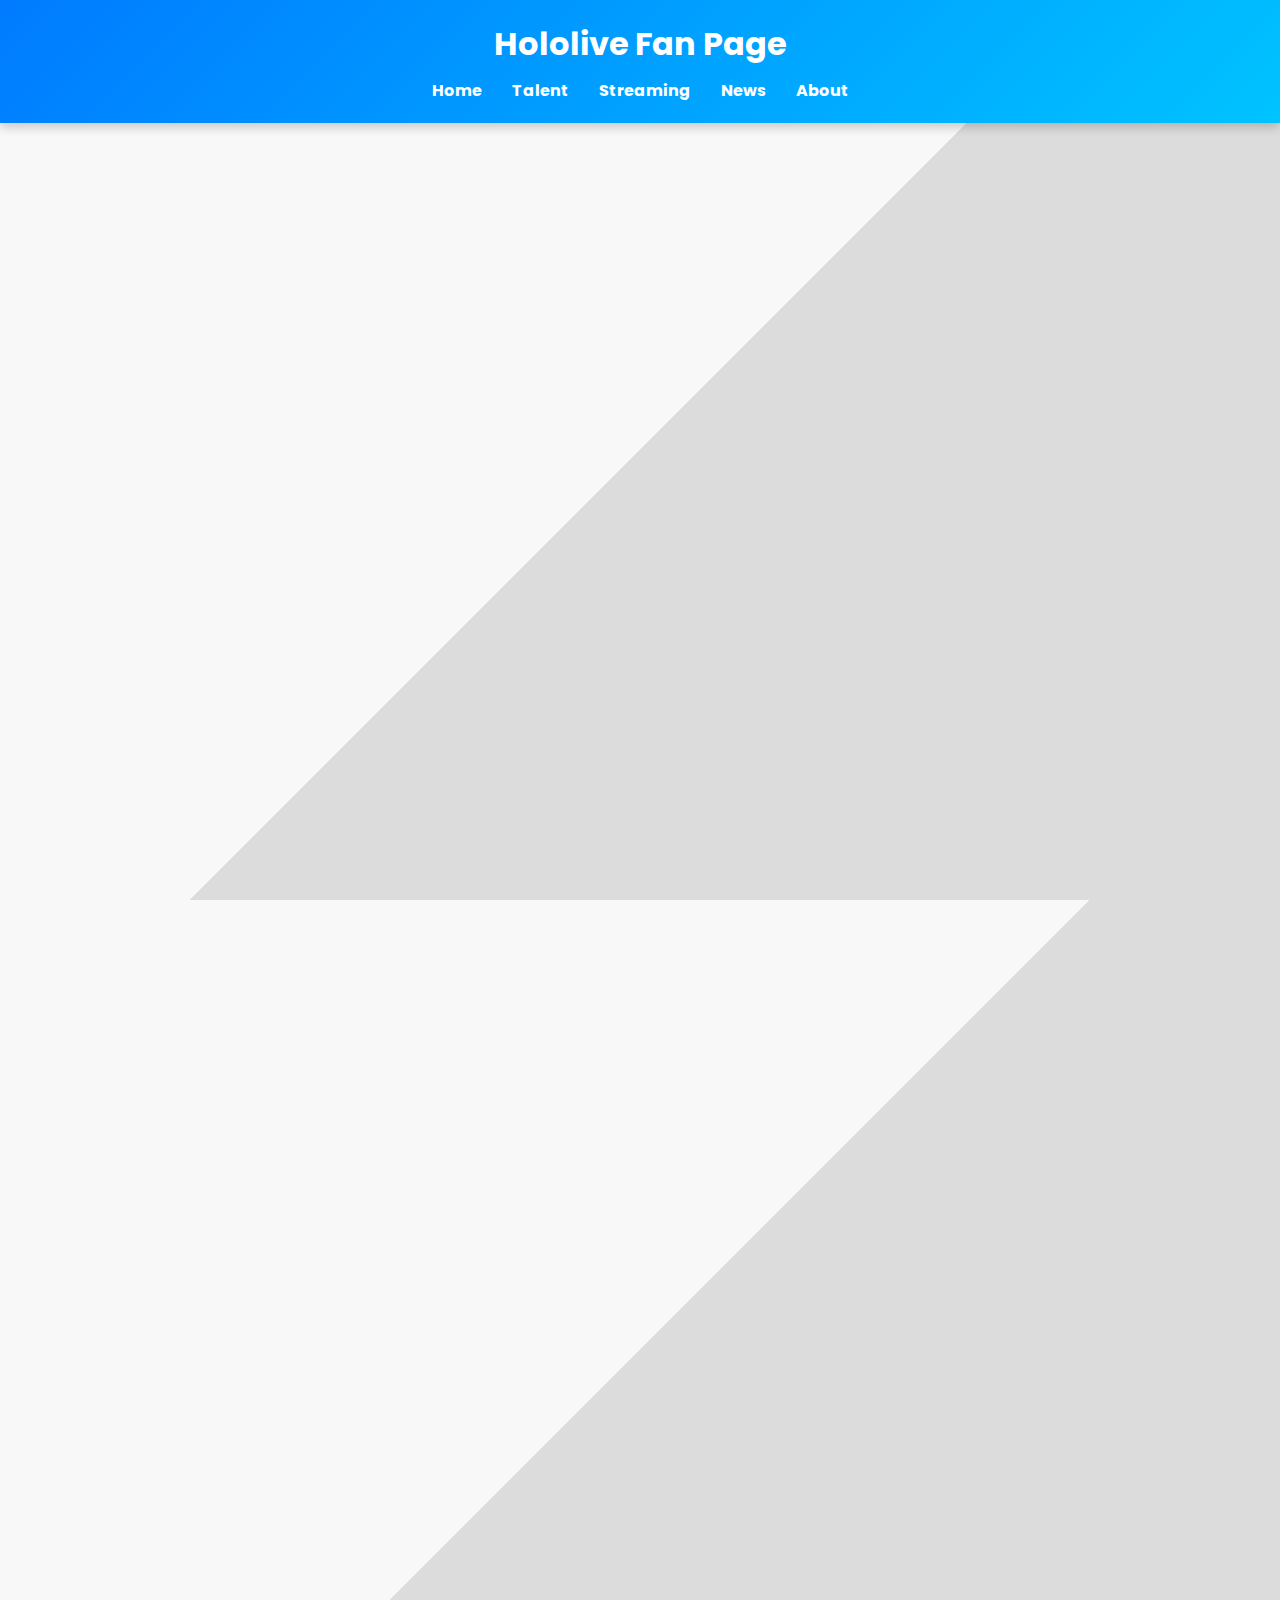
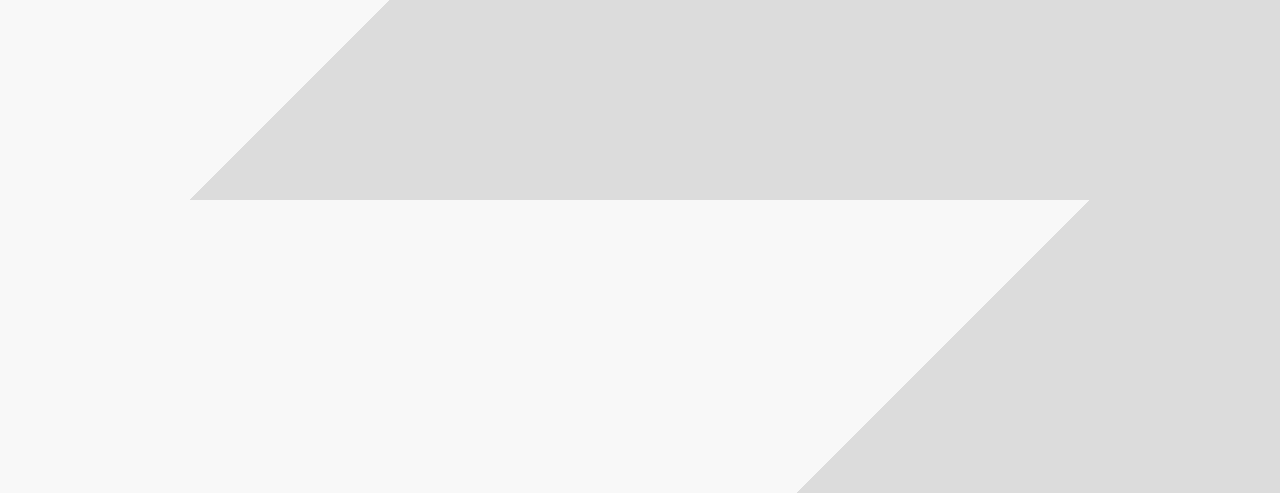
<file: index.html>
<!DOCTYPE html>
<html lang="id">
  <head>
    <meta charset="UTF-8" />
    <meta name="viewport" content="width=device-width, initial-scale=1.0" />
    <title>Hololive Home</title>
    <link rel="stylesheet" href="style.css" />
  </head>
  <body>
    <header>
      <h1>Hololive Fan Page</h1>
      <nav>
        <ul>
          <li><a href="index.html">Home</a></li>
          <li><a href="vtuber.html">Talent</a></li>
          <li><a href="streaming.html">Streaming</a></li>
          <li><a href="berita.html">News</a></li>
          <li><a href="about.html">About</a></li>
        </ul>
      </nav>
    </header>

    <main>
      <section class="intro">
        <h2>Selamat Datang di Dunia Hololive!</h2>
        <p>
          Jelajahi dunia para VTuber Hololive dan nikmati konten mereka yang
          menghibur.
        </p>
        <img src="Background_1.png" alt="Hololive Logo" />
      </section>

      <section class="menu">
        <div>
          <h3><a href="vtuber.html">Talent</a></h3>
          <p>
            Kenali VTuber favoritmu seperti Hoshimachi Suisei, Moona Hoshinova,
            dan Mori Calliope.
          </p>
        </div>
        <div>
          <h3><a href="streaming.html">Streaming Terbaru</a></h3>
          <p>
            Tonton dan nikmati konten live streaming terbaru dari talent
            Hololive.
          </p>
        </div>
        <div>
          <h3><a href="berita.html">Berita & Event</a></h3>
          <p>Tetap update dengan berita terbaru seputar Hololive.</p>
        </div>
        <div>
          <h3><a href="about.html">About</a></h3>
          <p>Pelajari lebih lanjut tentang Hololive.</p>
        </div>
      </section>
    </main>

    <footer>
      <p>&copy; skibidi mewing sigma</p>
    </footer>
  </body>
</html>
</file>
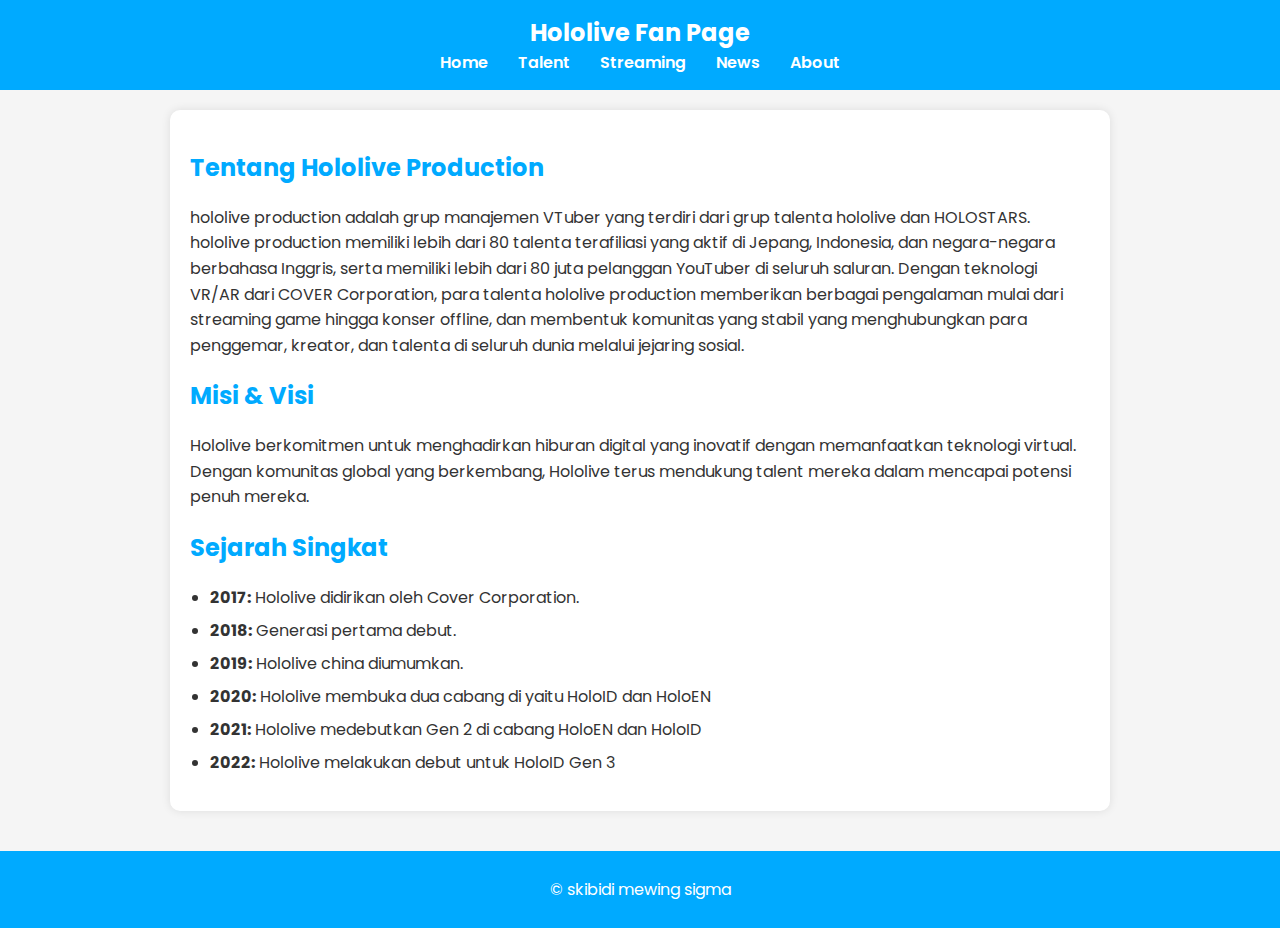
<file: about.html>
<!DOCTYPE html>
<html lang="id">
  <head>
    <meta charset="UTF-8" />
    <meta name="viewport" content="width=device-width, initial-scale=1.0" />
    <title>About Hololive</title>
    <link rel="stylesheet" href="aboutstyle.css" />
  </head>
  <body>
    <header>
      <h1>Hololive Fan Page</h1>
      <nav>
        <ul>
          <li><a href="index.html">Home</a></li>
          <li><a href="vtuber.html">Talent</a></li>
          <li><a href="streaming.html">Streaming</a></li>
          <li><a href="berita.html">News</a></li>
          <li><a href="about.html">About</a></li>
        </ul>
      </nav>
    </header>

    <main>
      <section class="about-intro">
        <h2>Tentang Hololive Production</h2>
        <p>
          hololive production adalah grup manajemen VTuber yang terdiri dari
          grup talenta hololive dan HOLOSTARS. hololive production memiliki
          lebih dari 80 talenta terafiliasi yang aktif di Jepang, Indonesia, dan
          negara-negara berbahasa Inggris, serta memiliki lebih dari 80 juta
          pelanggan YouTuber di seluruh saluran. Dengan teknologi VR/AR dari
          COVER Corporation, para talenta hololive production memberikan
          berbagai pengalaman mulai dari streaming game hingga konser offline,
          dan membentuk komunitas yang stabil yang menghubungkan para penggemar,
          kreator, dan talenta di seluruh dunia melalui jejaring sosial.
        </p>
      </section>

      <section class="about-mission">
        <h2>Misi & Visi</h2>
        <p>
          Hololive berkomitmen untuk menghadirkan hiburan digital yang inovatif
          dengan memanfaatkan teknologi virtual. Dengan komunitas global yang
          berkembang, Hololive terus mendukung talent mereka dalam mencapai
          potensi penuh mereka.
        </p>
      </section>

      <section class="about-history">
        <h2>Sejarah Singkat</h2>
        <ul>
          <li>
            <strong>2017:</strong> Hololive didirikan oleh Cover Corporation.
          </li>
          <li><strong>2018:</strong> Generasi pertama debut.</li>
          <li><strong>2019:</strong> Hololive china diumumkan.</li>
          <li>
            <strong>2020:</strong> Hololive membuka dua cabang di yaitu HoloID
            dan HoloEN
          </li>
          <li>
            <strong>2021:</strong> Hololive medebutkan Gen 2 di cabang HoloEN
            dan HoloID
          </li>
          <li>
            <strong>2022:</strong> Hololive melakukan debut untuk HoloID Gen 3
          </li>
        </ul>
      </section>
    </main>

    <footer>
      <p>&copy; skibidi mewing sigma</p>
    </footer>
  </body>
</html>
</file>
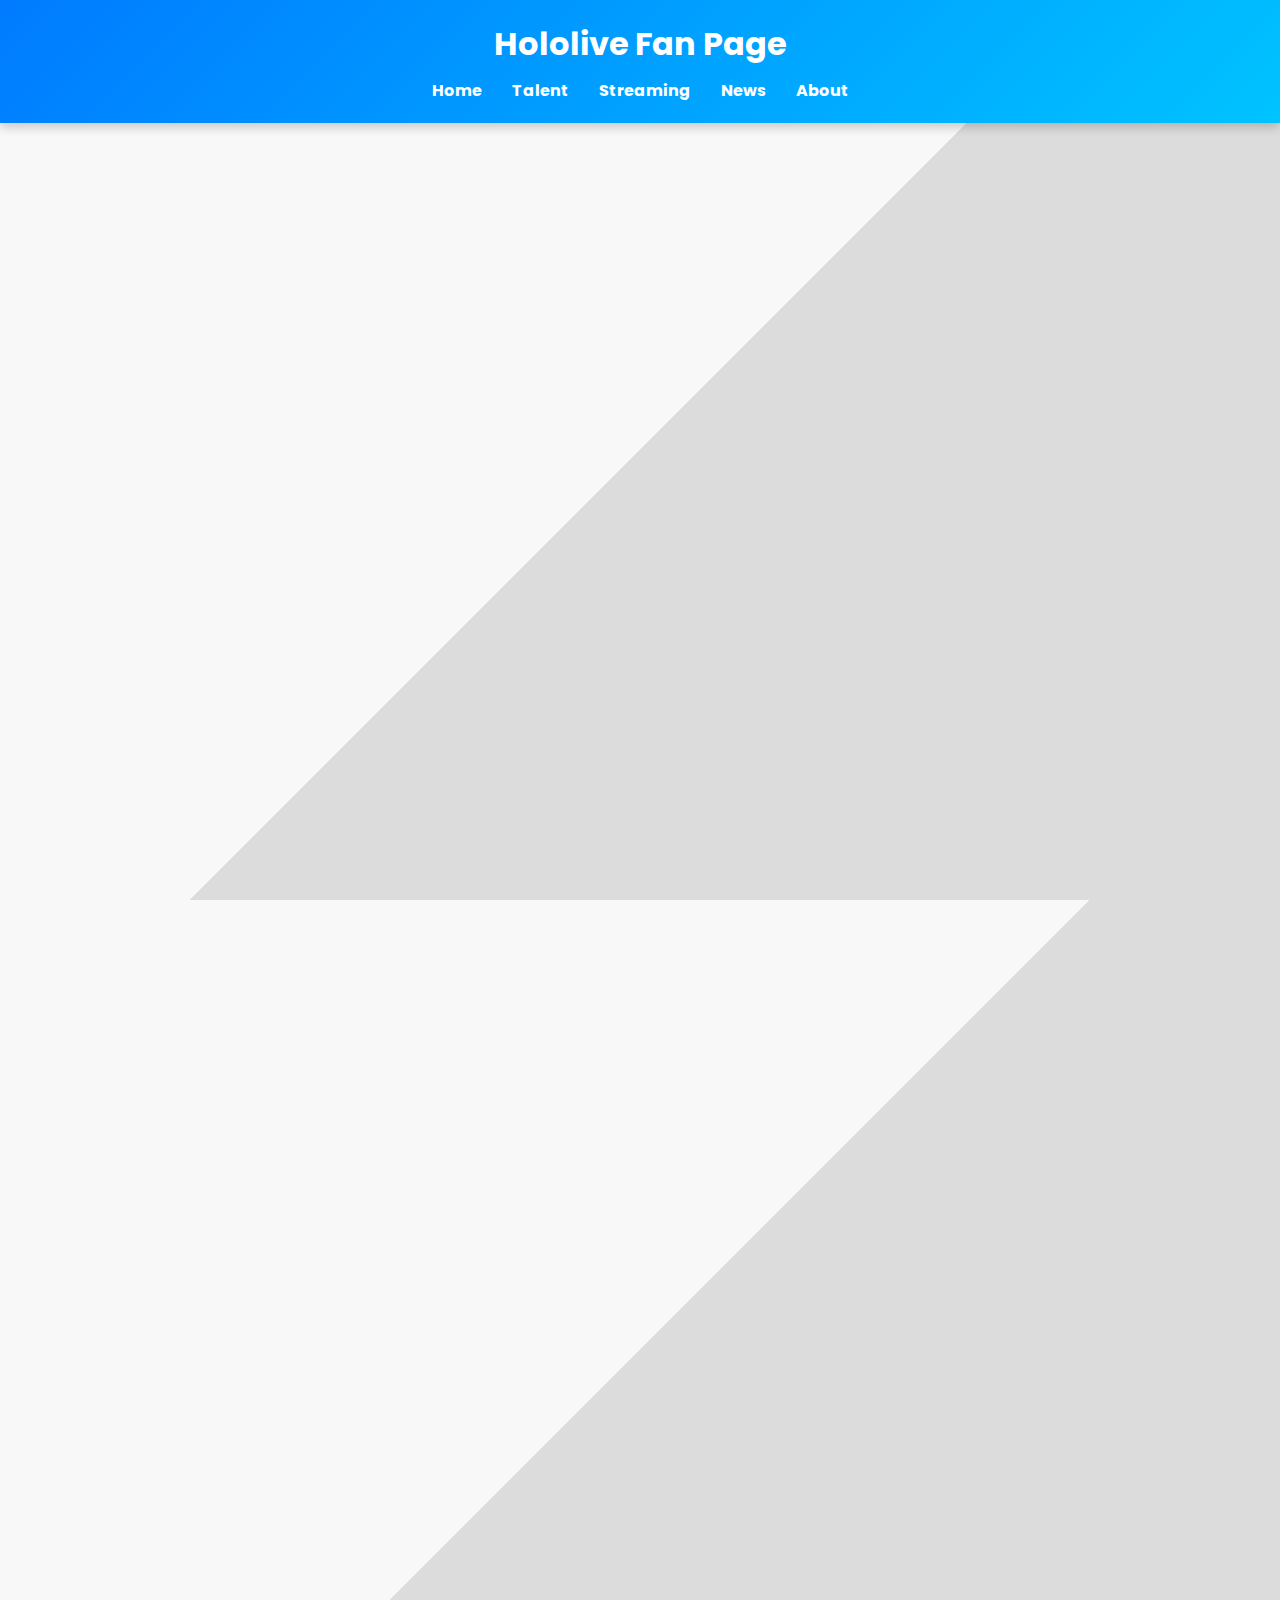
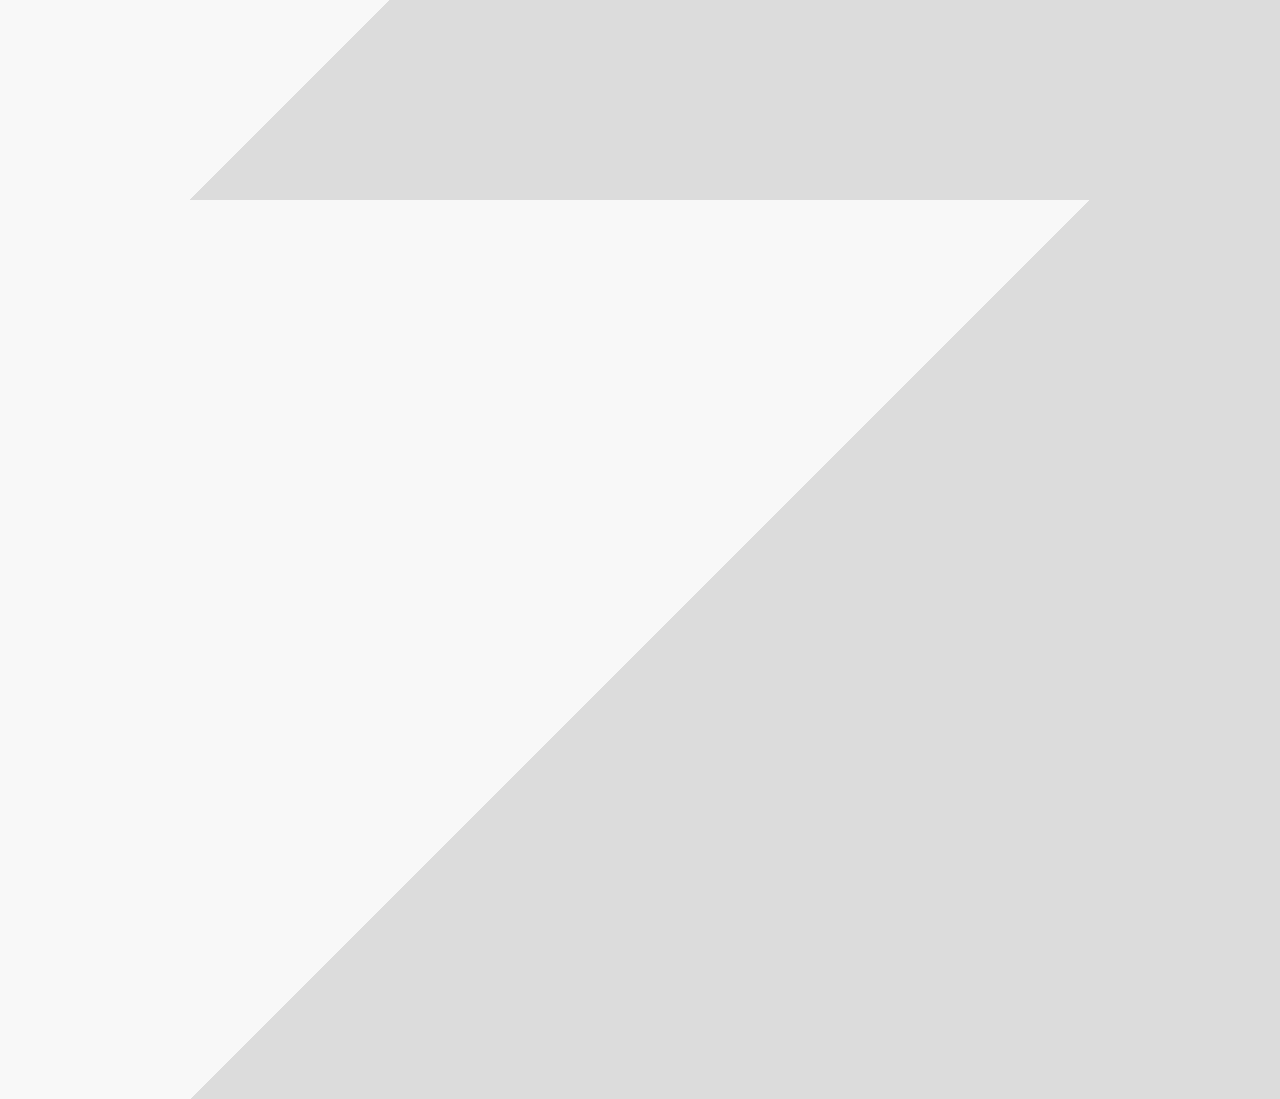
<file: berita.html>
<!DOCTYPE html>
<html lang="id">
  <head>
    <meta charset="UTF-8" />
    <meta name="viewport" content="width=device-width, initial-scale=1.0" />
    <title>Berita - Hololive</title>
    <link rel="stylesheet" href="style.css" />
  </head>
  <body>
    <header>
      <h1>Hololive Fan Page</h1>
      <nav>
        <ul>
          <li><a href="index.html">Home</a></li>
          <li><a href="vtuber.html">Talent</a></li>
          <li><a href="streaming.html">Streaming</a></li>
          <li><a href="berita.html">News</a></li>
          <li><a href="about.html">About</a></li>
        </ul>
      </nav>
    </header>

    <main class="news-container">
      <div class="news-item">
        <img src="News1.png" alt="Berita 1" />
        <div class="news-content">
          <span class="date">2025.02.07</span>
          <h2>
            <a href="https://hololivepro.com/news_en/20250207-01-149/"
              >Hololive x FANFANS CAFE di Thailand Mulai 7 Februari</a
            >
          </h2>
          <p>
            Hololive production @ FANFANS CAFÉ collaboration café will be open
            from February 7th, 2025 in two locations in Thailand. FANFANS CAFÉ
            will collaborate with 8 members of hololive production: Usada
            Pekora, Shiranui Flare, Shirogane Noel, and Houshou Marine of
            hololive 3rd generation; and holoX ‘s La+ Darknesss, Takane Lui ,
            Hakui Koyori, and Kazama Iroha. During this time, FANFANS CAFÉ will
            serve food and drinks inspired by the talents, who will be dressed
            in summer-inspired attire to match the tropical vibe, as well as
            limited-edition products available.
          </p>
        </div>
      </div>

      <div class="news-item">
        <img src="News2.jpg" alt="Berita 2" />
        <div class="news-content">
          <span class="date">2025.02.03</span>
          <h2>
            <a href="https://hololivepro.com/news_en/20250203-01-148/"
              >hololive 4th Generation – hololive SUPER EXPO 2025 & hololive
              fes. – Keycap Set is Now Available for Pre-order</a
            >
          </h2>
          <p>
            COVER Corporation has announced that HYTE x hololive 4th generation
            – hololive SUPER EXPO 2025 & hololive 6th fes. – keycap set is now
            available for pre-order. The keycap set will feature the members of
            hololive 4th generation – Amane Kanata, Tsunomaki Watame, Tokoyami
            Towa, and Himemori Luna, and is expected to launch in 2025.
          </p>
        </div>
      </div>

      <div class="news-item">
        <img src="News3.png" alt="Berita 3" />
        <div class="news-content">
          <span class="date">2025.01.30</span>
          <h2>
            <a href="https://hololivepro.com/news_en/20250130-01-147/"
              >hololive English LA Pop-Up Store Announces Exclusive Merchandise
              Drops & Talent Greeting Sessions for Fans
            </a>
          </h2>
          <p>
            The hololive English Pop-Up Store at LA’s Beverly Center #691
            (running through February 5th to 27th, 2025) is announcing some new
            updates for the fans! The list of available merchandise to get in
            the stores includes items like tapestries, rubber mats, and themed
            apparel featuring Takanashi Kiara, Ouro Kronii, Nerissa Ravencroft,
            and Elizabeth Rose Bloodflame among others.
          </p>
        </div>
      </div>
    </main>

    <footer>
      <p>&copy; skibidi mewing sigma</p>
    </footer>
  </body>
</html>
</file>
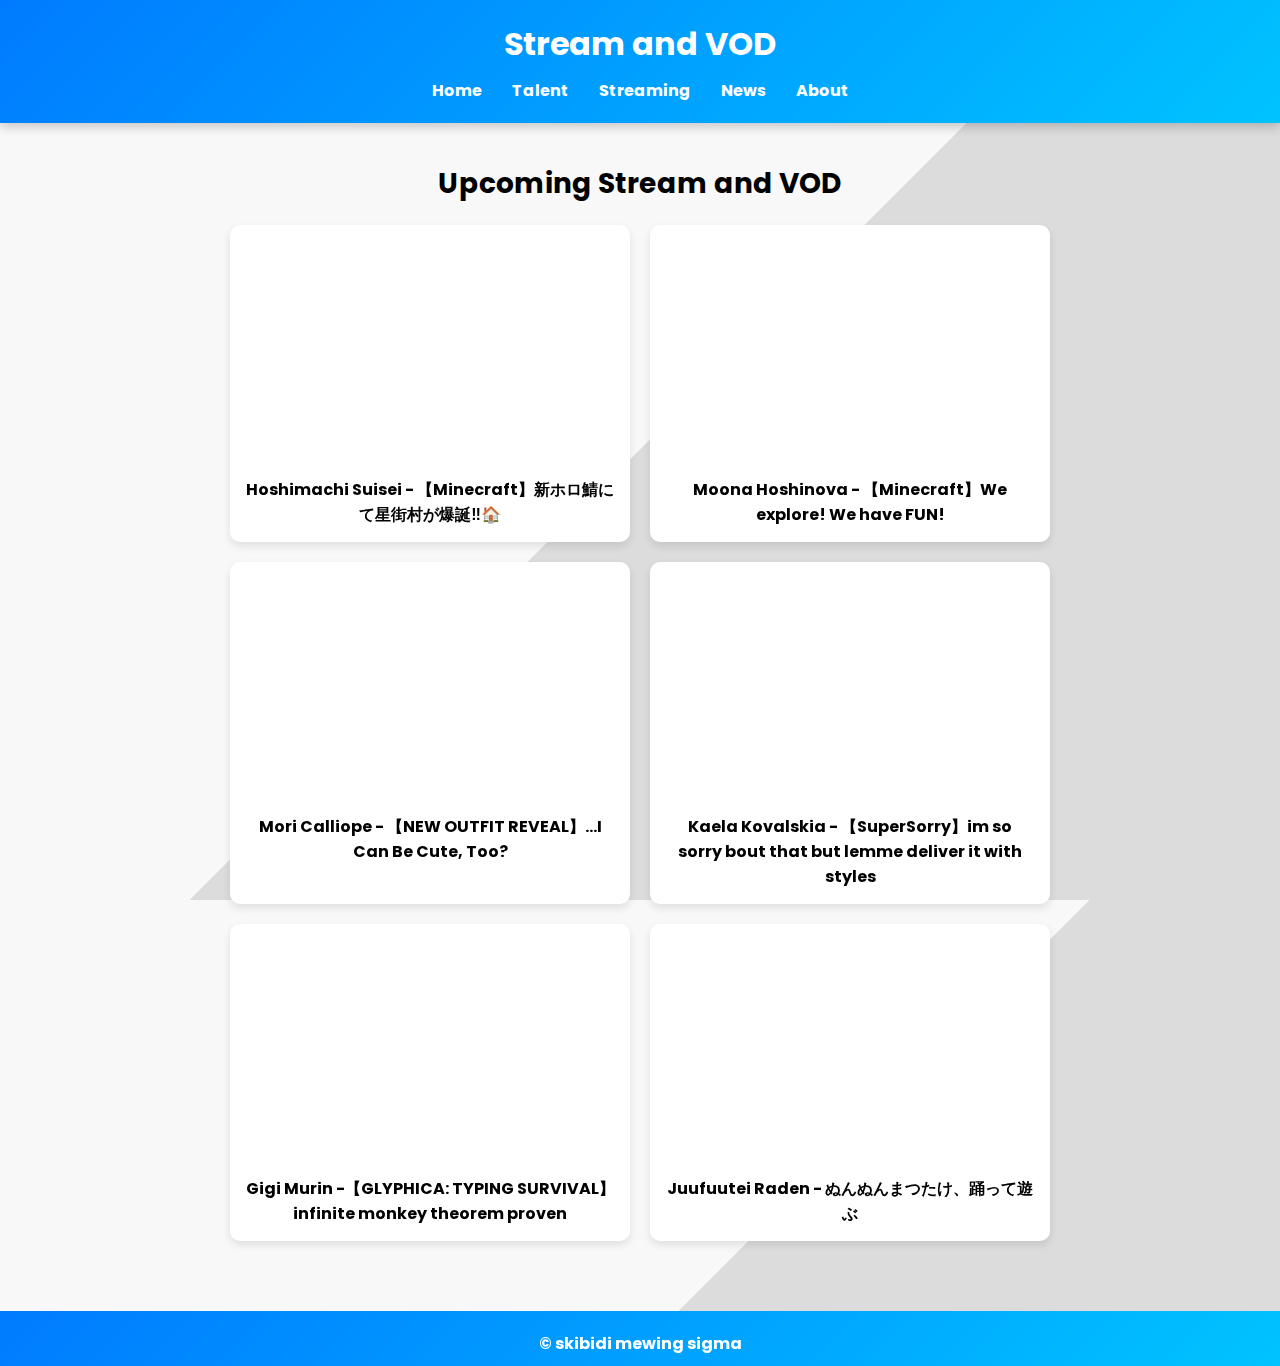
<file: streaming.html>
<!DOCTYPE html>
<html lang="id">
  <head>
    <meta charset="UTF-8" />
    <meta name="viewport" content="width=device-width, initial-scale=1.0" />
    <title>Streaming Terbaru - Hololive</title>
    <link rel="stylesheet" href="StreamStyle.css" />
  </head>
  <body>
    <header>
      <h1>Stream and VOD</h1>
      <nav>
        <ul>
          <li><a href="index.html">Home</a></li>
          <li><a href="vtuber.html">Talent</a></li>
          <li><a href="streaming.html">Streaming</a></li>
          <li><a href="berita.html">News</a></li>
          <li><a href="about.html">About</a></li>
        </ul>
      </nav>
    </header>

    <main>
      <section>
        <h2>Upcoming Stream and VOD</h2>
        <div class="stream-container">
          <div class="stream">
            <iframe
              src="https://www.youtube.com/embed/Q0-MA3auT9I"
              frameborder="0"
              allowfullscreen
            ></iframe>
            <p>Hoshimachi Suisei - 【Minecraft】新ホロ鯖にて星街村が爆誕‼🏠</p>
          </div>
          <div class="stream">
            <iframe
              src="https://www.youtube.com/embed/N9_rbR69Uvo"
              frameborder="0"
              allowfullscreen
            ></iframe>
            <p>Moona Hoshinova - 【Minecraft】We explore! We have FUN!</p>
          </div>
          <div class="stream">
            <iframe
              src="https://www.youtube.com/embed/7uVUwgZauoI"
              frameborder="0"
              allowfullscreen
            ></iframe>
            <p>Mori Calliope - 【NEW OUTFIT REVEAL】...I Can Be Cute, Too?</p>
          </div>
          <div class="stream">
            <iframe
              src="https://www.youtube.com/embed/RNzv97jYFcU"
              frameborder="0"
              allowfullscreen
            ></iframe>
            <p>
              Kaela Kovalskia - 【SuperSorry】im so sorry bout that but lemme
              deliver it with styles
            </p>
          </div>
          <div class="stream">
            <iframe
              src="https://www.youtube.com/embed/261jdxiTFtM"
              frameborder="0"
              allowfullscreen
            ></iframe>
            <p>
              Gigi Murin -【GLYPHICA: TYPING SURVIVAL】infinite monkey theorem
              proven
            </p>
          </div>
          <div class="stream">
            <iframe
              src="https://www.youtube.com/embed/hwQYV7mQbwc"
              frameborder="0"
              allowfullscreen
            ></iframe>
            <p>Juufuutei Raden - ぬんぬんまつたけ、踊って遊ぶ</p>
          </div>
        </div>
      </section>
    </main>

    <footer>
      <p>&copy; skibidi mewing sigma</p>
    </footer>
  </body>
</html>
</file>
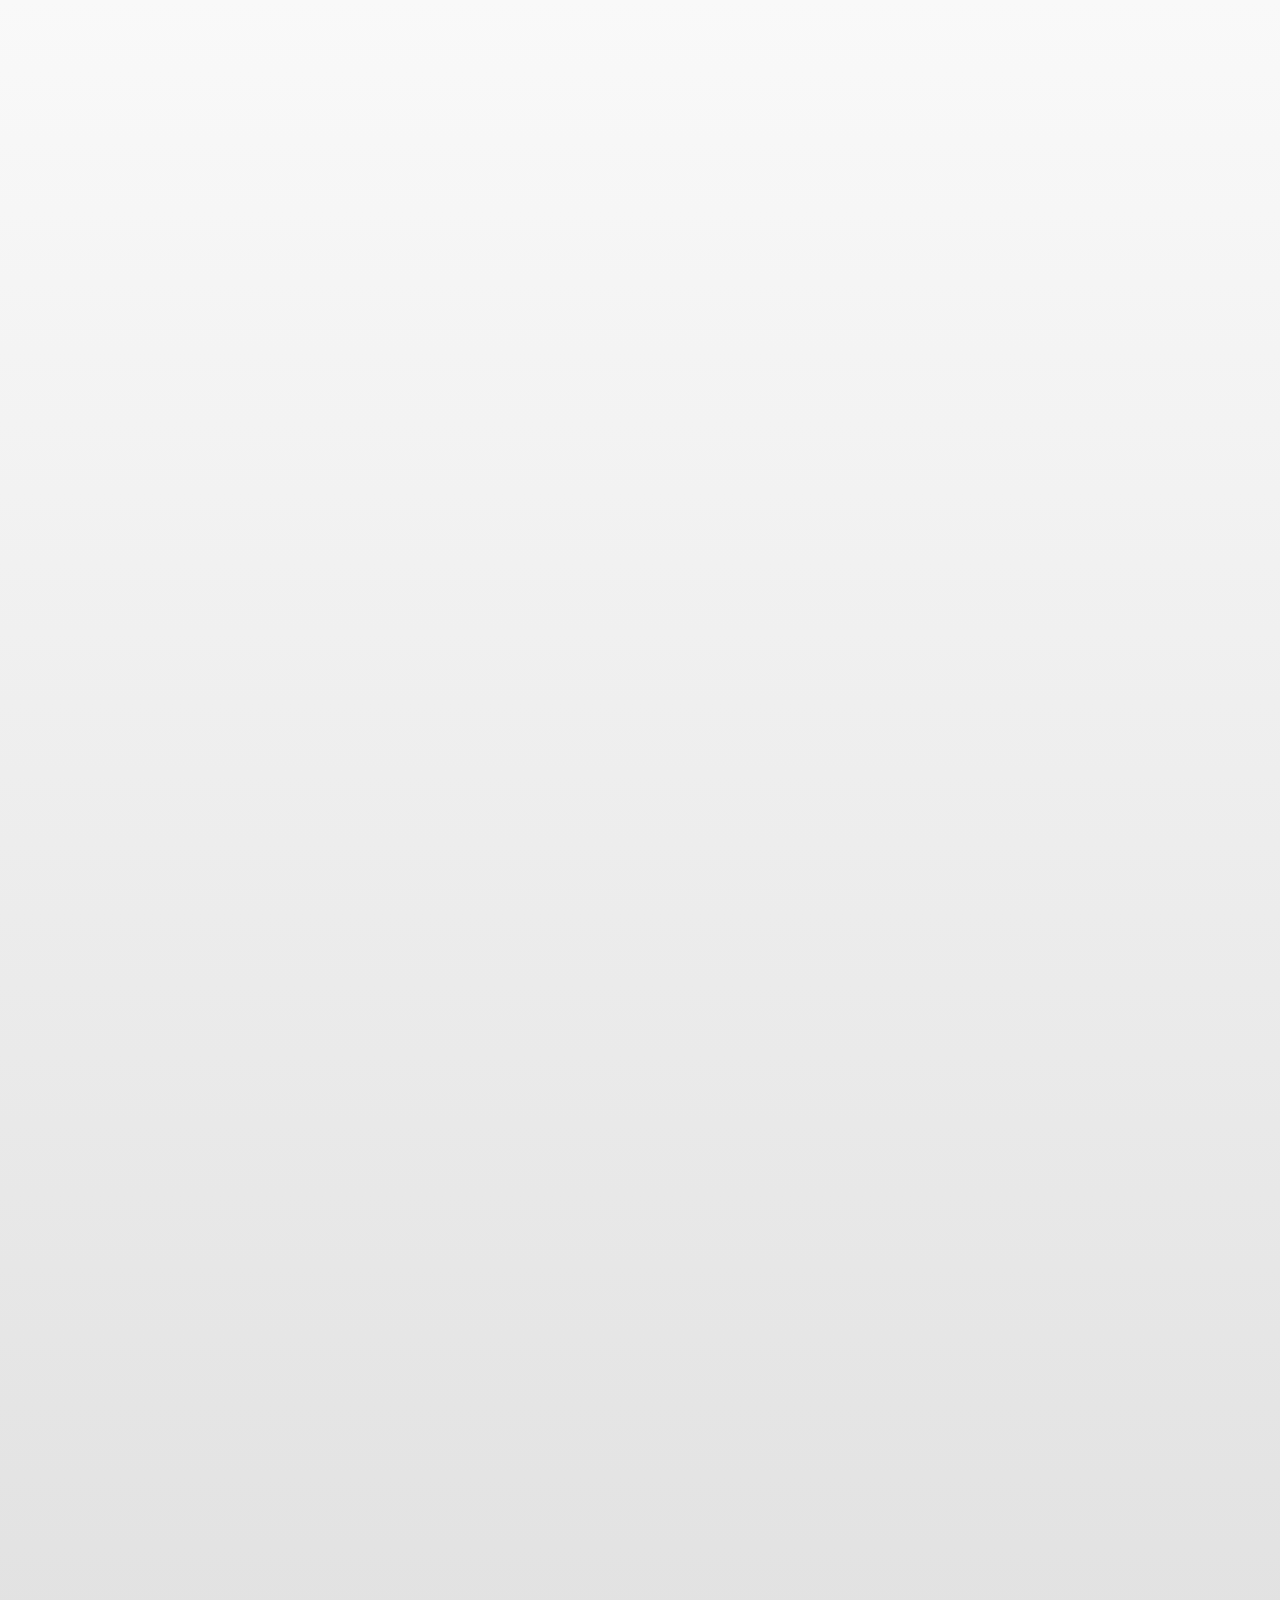
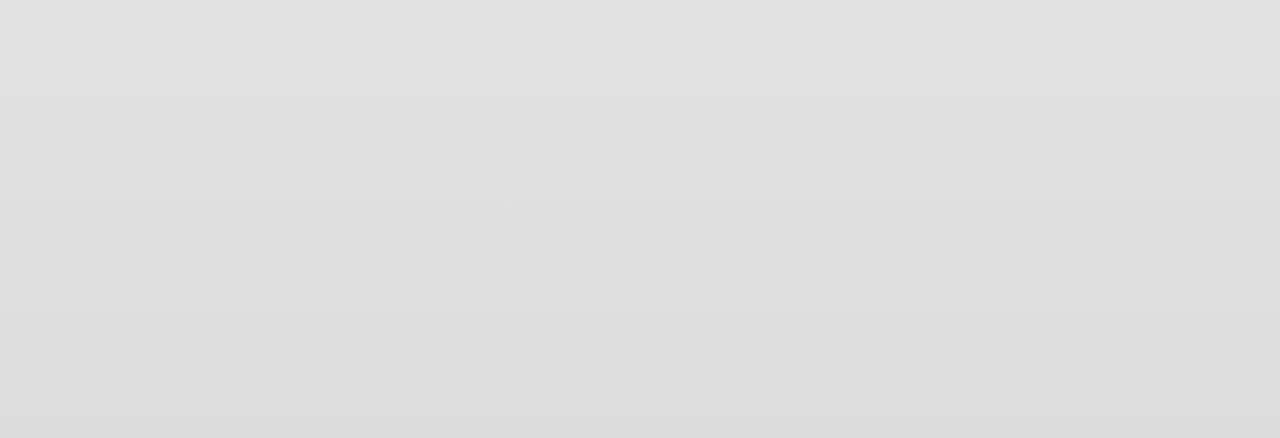
<file: vtuber.html>
<!DOCTYPE html>
<html lang="id">
  <head>
    <meta charset="UTF-8" />
    <meta name="viewport" content="width=device-width, initial-scale=1.0" />
    <title>VTuber Populer</title>
    <link rel="stylesheet" href="vtuberstyle.css" />
  </head>
  <body>
    <header>
      <h1>Talent</h1>
      <nav>
        <ul>
          <li><a href="index.html">Home</a></li>
          <li><a href="vtuber.html">Talent</a></li>
          <li><a href="streaming.html">Streaming</a></li>
          <li><a href="berita.html">News</a></li>
          <li><a href="about.html">About</a></li>
        </ul>
      </nav>
    </header>

    <main>
      <section>
        <h2>Talent</h2>
        <div class="vtuber-list">
          <div class="vtuber-card">
            <img src="suisei.png" alt="Hoshimachi Suisei" />
            <h3>Hoshimachi Suisei</h3>
            <h5>ムーナ・ホシノヴァ</h5>
            <p>
              Idola virtual dengan kecintaan yang luar biasa terhadap lagu dan
              idola. Dia bekerja tanpa lelah untuk mewujudkan mimpinya tampil di
              Tokyo Dome suatu hari nanti.
            </p>
            <p><strong>Birthday:</strong> March 22</p>
            <p><strong>Debut:</strong> March 22, 2018</p>
            <p><strong>Height:</strong> 160 cm</p>
            <p><strong>Gen:</strong> Hololive 0th Gen</p>
            <p><strong>Fan Name:</strong> Hoshiyomi</p>
          </div>

          <div class="vtuber-card">
            <img src="moona.png" alt="Moona Hoshinova" />
            <h3>Moona Hoshinova</h3>
            <h5>ムーナ・ホシノヴァ</h5>
            <p>
              Seorang mahasiswi yang bekerja sebagai model dan idola, tetapi
              kemudian tertarik untuk menjadi seorang VTuber juga. Pada beberapa
              kesempatan yang jarang terjadi, streaming Moona stream Moona
              mungkin akan dikunjungi oleh “kepribadian lain” Moona lain,”
              Hoshinova. Yang memiliki suara seperti kakak perempuan yang lebih
              dalam dan kecenderungan sadis. Perhatikan alirannya untuk bertemu
              Hoshinova!
            </p>
            <p><strong>Birthday:</strong> February 15</p>
            <p><strong>Debut:</strong> February 15, 2020</p>
            <p><strong>Height:</strong> 165 cm</p>
            <p><strong>Gen:</strong> Hololive ID 1st Gen</p>
            <p><strong>Fan Name:</strong> Moonafic</p>
          </div>

          <div class="vtuber-card">
            <img src="mori.png" alt="Mori Calliope" />
            <h3>Mori Calliope</h3>
            <h5>森カリオペ</h5>
            <p>
              Murid pertama Malaikat Maut. Karena perawatan medis modern
              menyebabkan penurunan dalam bisnis menuai, Calliope memutuskan
              untuk menjadi VTuber untuk memanen jiwa. Tampaknya jiwa-jiwa yang
              naik dari orang-orang yang diuapkan oleh yang sehat interaksi
              antara VTuber juga masuk kepadanya. Karena itu, terlepas dari
              citra vokal dan cara bicaranya yang keras off, dia sebenarnya
              adalah gadis berhati lembut yang sangat peduli teman-temannya.
            </p>
            <p><strong>Birthday:</strong> 4 April</p>
            <p><strong>Debut:</strong> September 12, 2020</p>
            <p><strong>Height:</strong> 167 cm</p>
            <p><strong>Gen:</strong> Hololive English 1st Gen -Myth-</p>
            <p><strong>Fan Name:</strong> Dead Beats</p>
          </div>

          <div class="vtuber-card">
            <img src="Kaela.png" alt="Kaela Kovalskia" />
            <h3>Kaela Kovalskia</h3>
            <h5>カエラ・コヴァルスキア</h5>
            <p>
              Setelah mengambil alih bengkel pandai besi milik guru pandai besi
              yang hebat, dia merasa kurang bersemangat dalam hidupnya. Jadi,
              dia memutuskan untuk bebas dan memulai perjalanan untuk menemukan
              bahan pandai besi langka, salah satunya yang dikabarkan berada di
              bawah bangunan sebuah “kelompok idola” di kota. “kelompok idola”
              di kota. Dia juga suka menantang dirinya sendiri dan memiliki
              selera yang aneh dalam hal makanan!
            </p>
            <p><strong>Birthday:</strong> August 30</p>
            <p><strong>Debut:</strong> March 26, 2022</p>
            <p><strong>Height:</strong> 173 cm</p>
            <p><strong>Gen:</strong> Hololive Indonesia 3rd Gen</p>
            <p><strong>Fan Name:</strong> Pemaloe</p>
          </div>

          <div class="vtuber-card">
            <img src="gigi.png" alt="Gigi Murin" />
            <h3>Gigi Murin</h3>
            <h5>ジジ・ムリン</h5>
            <p>
              Lahir dan dibesarkan di bawah bendera Kebebasan, Gigi Murin adalah
              seorang pemburu yang berjiwa bebas dan nakal. Sementara dia mahir
              dalam mengejar target dengan intuisi murni, dia kesulitan
              menghafal arah dan membuat perhitungan keputusan. Dia menyatakan
              bahwa dia lebih suka tidak menghabiskan banyak waktu berpikir
              karena itu membuat kepalanya sakit. Kebiasaan ini juga hadir dalam
              kehidupan sehari-harinya, di mana dia cenderung memprioritaskan
              keinginan naluriahnya untuk bersenang-senang dan menjadi konyol di
              atas hal lain. Dia sering menjadi sumber sakit kepala bagi
              orang-orang di sekitarnya, menyebabkan masalah karena dia
              “berpikir itu akan lucu.”
            </p>
            <p><strong>Birthday:</strong> October 18</p>
            <p><strong>Debut:</strong> June 22, 2024</p>
            <p><strong>Height:</strong> 153 cm</p>
            <p><strong>Gen:</strong> Hololive English -Justice-</p>
            <p><strong>Fan Name:</strong> Grems</p>
          </div>

          <div class="vtuber-card">
            <img src="raden.png" alt="Juufuutei Raden" />
            <h3>Juufuutei Raden</h3>
            <h5>儒烏風亭らでん</h5>
            <p>
              Seorang gadis nenek yang menyelimuti dirinya dalam tradisi dan
              revolusi, dan melihat mimpi-mimpi besar di dunia rakugo. Dia
              mencintai segala jenis seni dan budaya-baru dan lama, Timur dan
              Barat. Dia sering mengunjungi museum sehingga dia tidak punya
              waktu untuk sisa waktunya. Hal ini tentu saja bukan karena
              seringnya dia membeli alkohol. Melalui pertemuannya dengan rakugo,
              dia telah menikmati berbicara di depan umum lebih dari sebelumnya,
              dan dia sangat bersemangat menulis sandiwara sendiri.
            </p>
            <p><strong>Birthday:</strong> February 4</p>
            <p><strong>Debut:</strong> September 10, 2023</p>
            <p><strong>Height:</strong>159 cm</p>
            <p><strong>Gen:</strong> ReGLOSS</p>
            <p><strong>Fan Name:</strong> Den-Kin</p>
          </div>
        </div>
      </section>
    </main>

    <footer>
      <p>&copy; skibidi mewing sigma</p>
    </footer>
  </body>
</html>
</file>
<file: style.css>
/* Import font elegan */
@import url("https://fonts.googleapis.com/css2?family=Poppins:wght@300;400;700&display=swap");

* {
  margin: 0;
  padding: 0;
  box-sizing: border-box;
  font-family: "Poppins", sans-serif;
}

/* Efek animasi fade-in */
@keyframes fadeIn {
  from {
    opacity: 0;
  }
  to {
    opacity: 1;
  }
}

/* Efek animasi slide-up */
@keyframes slideUp {
  from {
    opacity: 0;
    transform: translateY(30px);
  }
  to {
    opacity: 1;
    transform: translateY(0);
  }
}

/* Atur latar belakang halaman */
body {
  background: linear-gradient(135deg, #f8f8f8 50%, #dcdcdc 50%);
  background-size: 100% 100%;
  height: 100vh;
  width: auto;
  margin: 0;
  animation: fadeIn 1.5s ease-in-out; /* Efek Fade-in pada halaman */
}

/* Header dengan animasi */
header {
  background: linear-gradient(135deg, #007bff, #00c3ff);
  color: white;
  padding: 20px;
  text-align: center;
  box-shadow: 0px 4px 10px rgba(0, 0, 0, 0.2);
  animation: slideUp 1s ease-out;
}

header h1 {
  font-size: 32px;
}

/* Navigasi */
nav ul {
  list-style: none;
  display: flex;
  justify-content: center;
  margin-top: 10px;
}

nav ul li {
  margin: 0 15px;
}

nav ul li a {
  text-decoration: none;
  color: white;
  font-weight: bold;
  transition: 0.3s;
}

nav ul li a:hover {
  color: #ffeb3b;
}

/* Section utama */
main {
  padding: 40px 10%;
  opacity: 0;
  transform: translateY(20px);
  animation: slideUp 1.2s ease-out forwards;
  animation-delay: 0.3s;
}

section h2 {
  font-size: 28px;
  margin-bottom: 10px;
}

section p {
  font-size: 18px;
  margin-bottom: 20px;
}

/* Gaya untuk gambar */
img {
  max-width: 100%;
  height: auto;
  display: block;
  margin: 0 auto; /* Pusatkan gambar */
}

.logo {
  width: 20px; /* Ukuran lebih kecil */
  max-width: 100%;
  height: auto;
}

/* Efek animasi untuk card */
section div {
  background: white;
  border-radius: 10px;
  padding: 20px;
  box-shadow: 0px 4px 8px rgba(0, 0, 0, 0.1);
  margin: 20px auto;
  max-width: 400px;
  transition: transform 0.3s, box-shadow 0.3s;
  opacity: 0;
  transform: translateY(20px);
  animation: fadeIn 1.2s ease-out forwards;
  animation-delay: 0.6s;
}

/* Efek hover pada card */
section div:hover {
  transform: scale(1.05);
  box-shadow: 0px 6px 12px rgba(0, 0, 0, 0.15);
}

/* Footer */
footer {
  background: linear-gradient(135deg, #007bff, #00c3ff);
  color: white;
  text-align: center;
  padding: 10px;
  margin-top: 30px;
  opacity: 0;
  transform: translateY(20px);
  animation: slideUp 1s ease-out forwards;
  animation-delay: 0.8s;
}
</file>
<file: aboutstyle.css>
/* Import font */
@import url("https://fonts.googleapis.com/css2?family=Poppins:wght@300;400;600&display=swap");

body {
  font-family: "Poppins", sans-serif;
  margin: 0;
  padding: 0;
  background-color: #f5f5f5;
  color: #333;
}

header {
  background-color: #00aaff;
  padding: 15px 0;
  text-align: center;
}

header h1 {
  color: white;
  margin: 0;
  font-size: 24px;
}

nav ul {
  list-style: none;
  padding: 0;
  margin: 0;
  display: flex;
  justify-content: center;
}

nav ul li {
  margin: 0 15px;
}

nav ul li a {
  text-decoration: none;
  color: white;
  font-weight: 600;
  transition: 0.3s;
}

nav ul li a:hover {
  color: #ffdd57;
}

/* Styling untuk konten utama */
main {
  max-width: 900px;
  margin: 20px auto;
  padding: 20px;
  background-color: white;
  border-radius: 10px;
  box-shadow: 0 0 10px rgba(0, 0, 0, 0.1);
}

h2 {
  color: #00aaff;
  font-size: 24px;
}

p {
  line-height: 1.6;
}

/* Styling untuk daftar sejarah */
ul {
  padding-left: 20px;
}

ul li {
  margin-bottom: 8px;
}

/* Footer */
footer {
  background-color: #00aaff;
  color: white;
  text-align: center;
  padding: 10px 0;
  margin-top: 20px;
}

body {
  display: grid;
  grid-template-rows: auto 1fr auto;
  min-height: 100vh;
}
</file>
<file: StreamStyle.css>
/* Import font elegan */
@import url("https://fonts.googleapis.com/css2?family=Poppins:wght@300;400;700&display=swap");

* {
  margin: 0;
  padding: 0;
  box-sizing: border-box;
  font-family: "Poppins", sans-serif;
}

/* Animasi fade-in */
@keyframes fadeIn {
  from {
    opacity: 0;
  }
  to {
    opacity: 1;
  }
}

/* Animasi slide-up */
@keyframes slideUp {
  from {
    opacity: 0;
    transform: translateY(30px);
  }
  to {
    opacity: 1;
    transform: translateY(0);
  }
}

body {
  background: linear-gradient(135deg, #f8f8f8 50%, #dcdcdc 50%);
  height: 100vh;
  width: auto;
  animation: fadeIn 1.5s ease-in-out;
}

header {
  background: linear-gradient(135deg, #007bff, #00c3ff);
  color: white;
  padding: 20px;
  text-align: center;
  box-shadow: 0px 4px 10px rgba(0, 0, 0, 0.2);
  animation: slideUp 1s ease-out;
}

header h1 {
  font-size: 32px;
}

nav ul {
  list-style: none;
  display: flex;
  justify-content: center;
  margin-top: 10px;
}

nav ul li {
  margin: 0 15px;
}

nav ul li a {
  text-decoration: none;
  color: white;
  font-weight: bold;
  transition: 0.3s;
}

nav ul li a:hover {
  color: #ffeb3b;
}

main {
  padding: 40px 10%;
  animation: slideUp 1.2s ease-out forwards;
}

section h2 {
  font-size: 28px;
  margin-bottom: 20px;
  text-align: center;
}

.stream-container {
  display: flex;
  flex-wrap: wrap;
  justify-content: center;
  gap: 20px;
}

.stream {
  background: white;
  border-radius: 10px;
  padding: 15px;
  box-shadow: 0px 4px 8px rgba(0, 0, 0, 0.1);
  max-width: 400px;
  text-align: center;
  transition: transform 0.3s, box-shadow 0.3s;
  animation: fadeIn 1.2s ease-out forwards;
}

.stream:hover {
  transform: scale(1.05);
  box-shadow: 0px 6px 12px rgba(0, 0, 0, 0.15);
}

iframe {
  width: 100%;
  height: 220px;
  border-radius: 10px;
}

p {
  margin-top: 10px;
  font-size: 16px;
  font-weight: bold;
}

footer {
  background: linear-gradient(135deg, #007bff, #00c3ff);
  color: white;
  text-align: center;
  padding: 10px;
  margin-top: 30px;
  animation: slideUp 1s ease-out forwards;
}
</file>
<file: vtuberstyle.css>
/* Animasi saat halaman dimuat */
body {
  opacity: 0;
  animation: fadeIn 1s ease-in-out forwards;
}

@keyframes fadeIn {
  from {
    opacity: 0;
  }
  to {
    opacity: 1;
  }
}

body {
  font-family: Arial, sans-serif;
  margin: 0;
  padding: 0;
  background: linear-gradient(to bottom, #f9f9f9, #dcdcdc);
  color: #333;
}

/* Header Talent */
header {
  background: linear-gradient(to right, #007bff, #00aaff);
  color: white;
  padding: 15px 20px; /* Samakan padding dengan halaman Home */
  text-align: center;
  display: flex;
  flex-direction: column;
  align-items: center;
}

/* Judul Halaman */
header h1 {
  font-size: 28px; /* Samakan dengan halaman Home */
  font-weight: bold;
  margin-bottom: 5px;
}

/* Navigasi */
nav {
  margin-top: 5px;
}

nav ul {
  list-style: none;
  padding: 0;
  margin: 0;
  display: flex;
  justify-content: center;
  gap: 15px;
}

nav ul li {
  display: inline;
}

nav ul li a {
  color: white;
  text-decoration: none;
  font-weight: bold;
  font-size: 16px; /* Samakan dengan Home */
  transition: color 0.3s;
}

nav ul li a:hover {
  color: yellow;
}

main {
  padding: 20px;
  max-width: 1200px;
  margin: auto;
}

h2 {
  text-align: center;
  margin-bottom: 20px;
  font-size: 24px;
  font-weight: bold;
  color: #007bff;
}

.vtuber-list {
  display: grid;
  grid-template-columns: repeat(auto-fit, minmax(300px, 1fr));
  gap: 20px;
  justify-content: center;
}

.vtuber-card {
  background: white;
  padding: 20px;
  border-radius: 10px;
  box-shadow: 0 4px 8px rgba(0, 0, 0, 0.1);
  text-align: center;
  transition: transform 0.3s, box-shadow 0.3s;
}

.vtuber-card:hover {
  transform: translateY(-5px);
  box-shadow: 0 8px 16px rgba(0, 0, 0, 0.2);
}

.vtuber-card img {
  width: auto;
  height: 300px;
  object-fit: contain;
  display: block;
  margin: 0 auto;
}

.vtuber-card h3 {
  margin: 10px 0;
  color: #007bff;
  font-size: 18px;
  font-weight: bold;
}

.vtuber-card h5 {
  color: #666;
  margin-bottom: 10px;
}

.vtuber-card p {
  font-size: 14px;
  line-height: 1.5;
}

footer {
  background: linear-gradient(to right, #007bff, #00c6ff);
  color: white;
  text-align: center;
  padding: 10px;
  margin-top: 20px;
}
</file>
